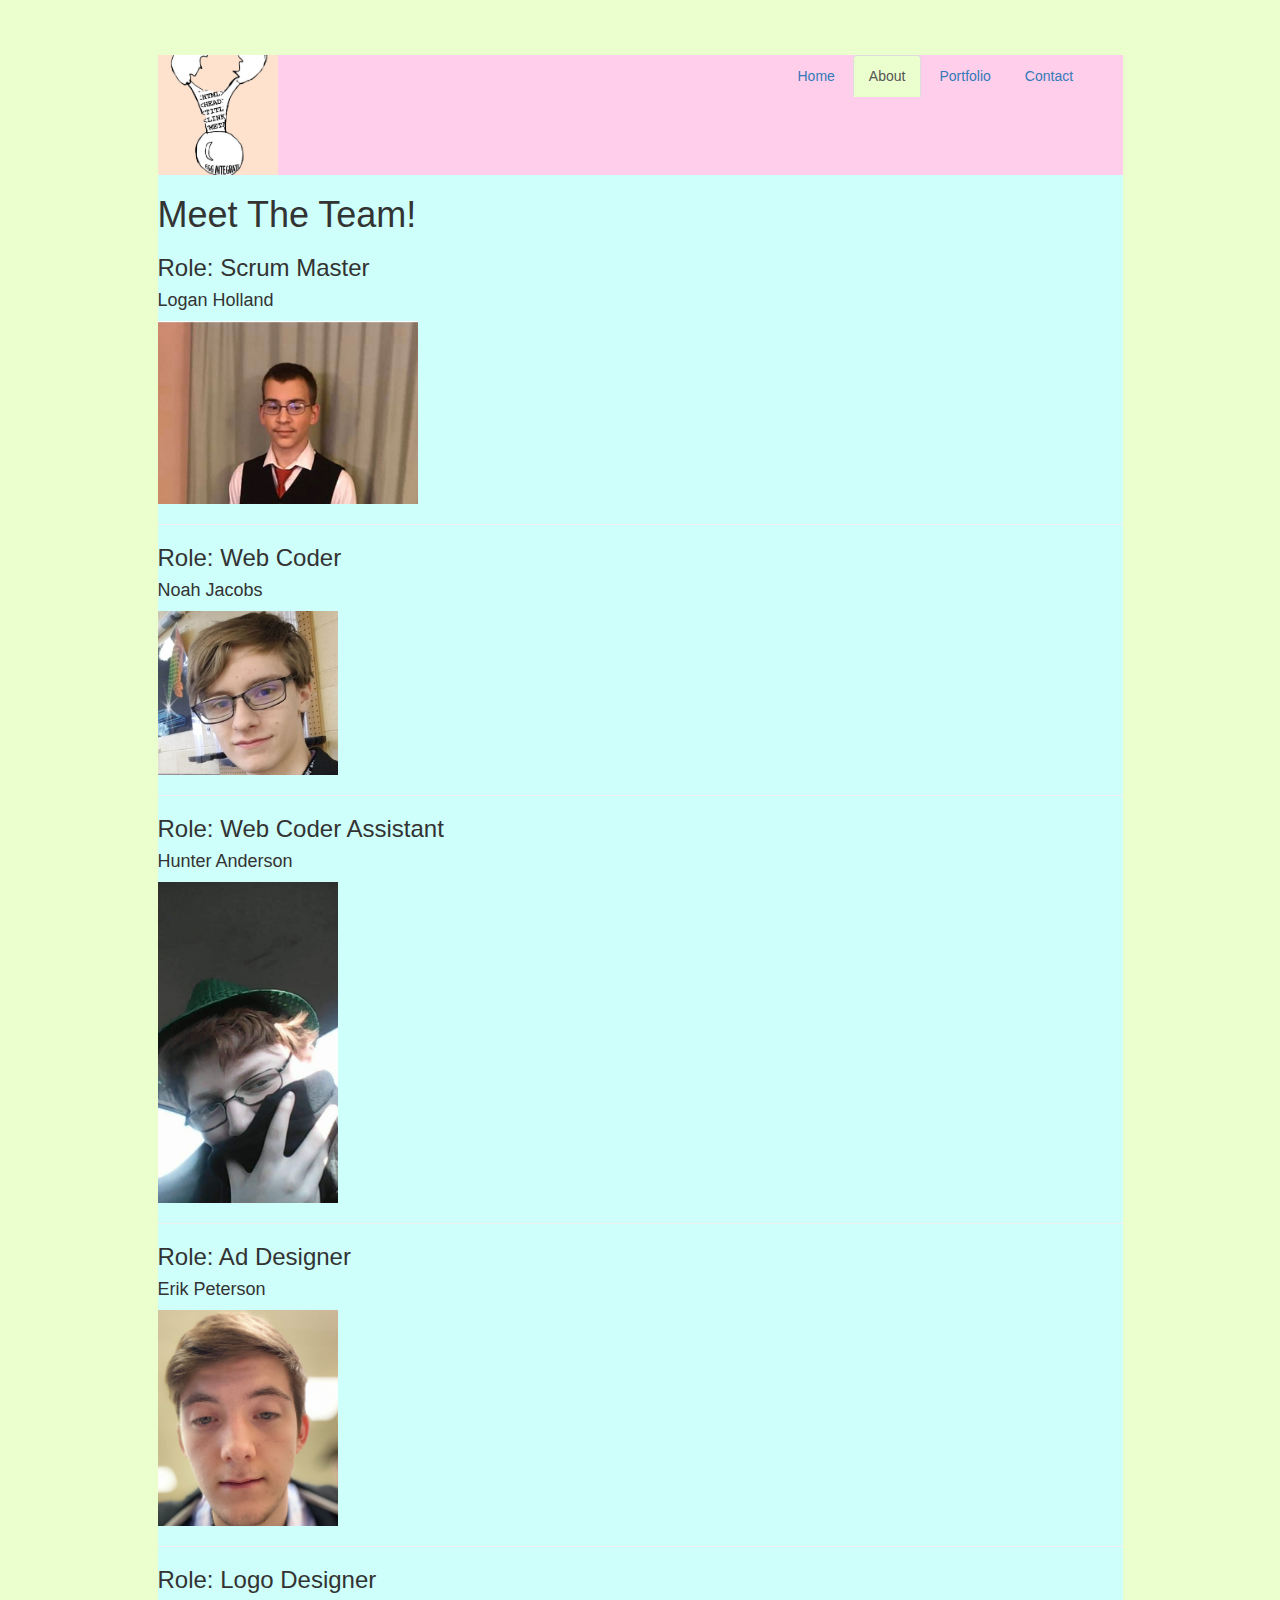
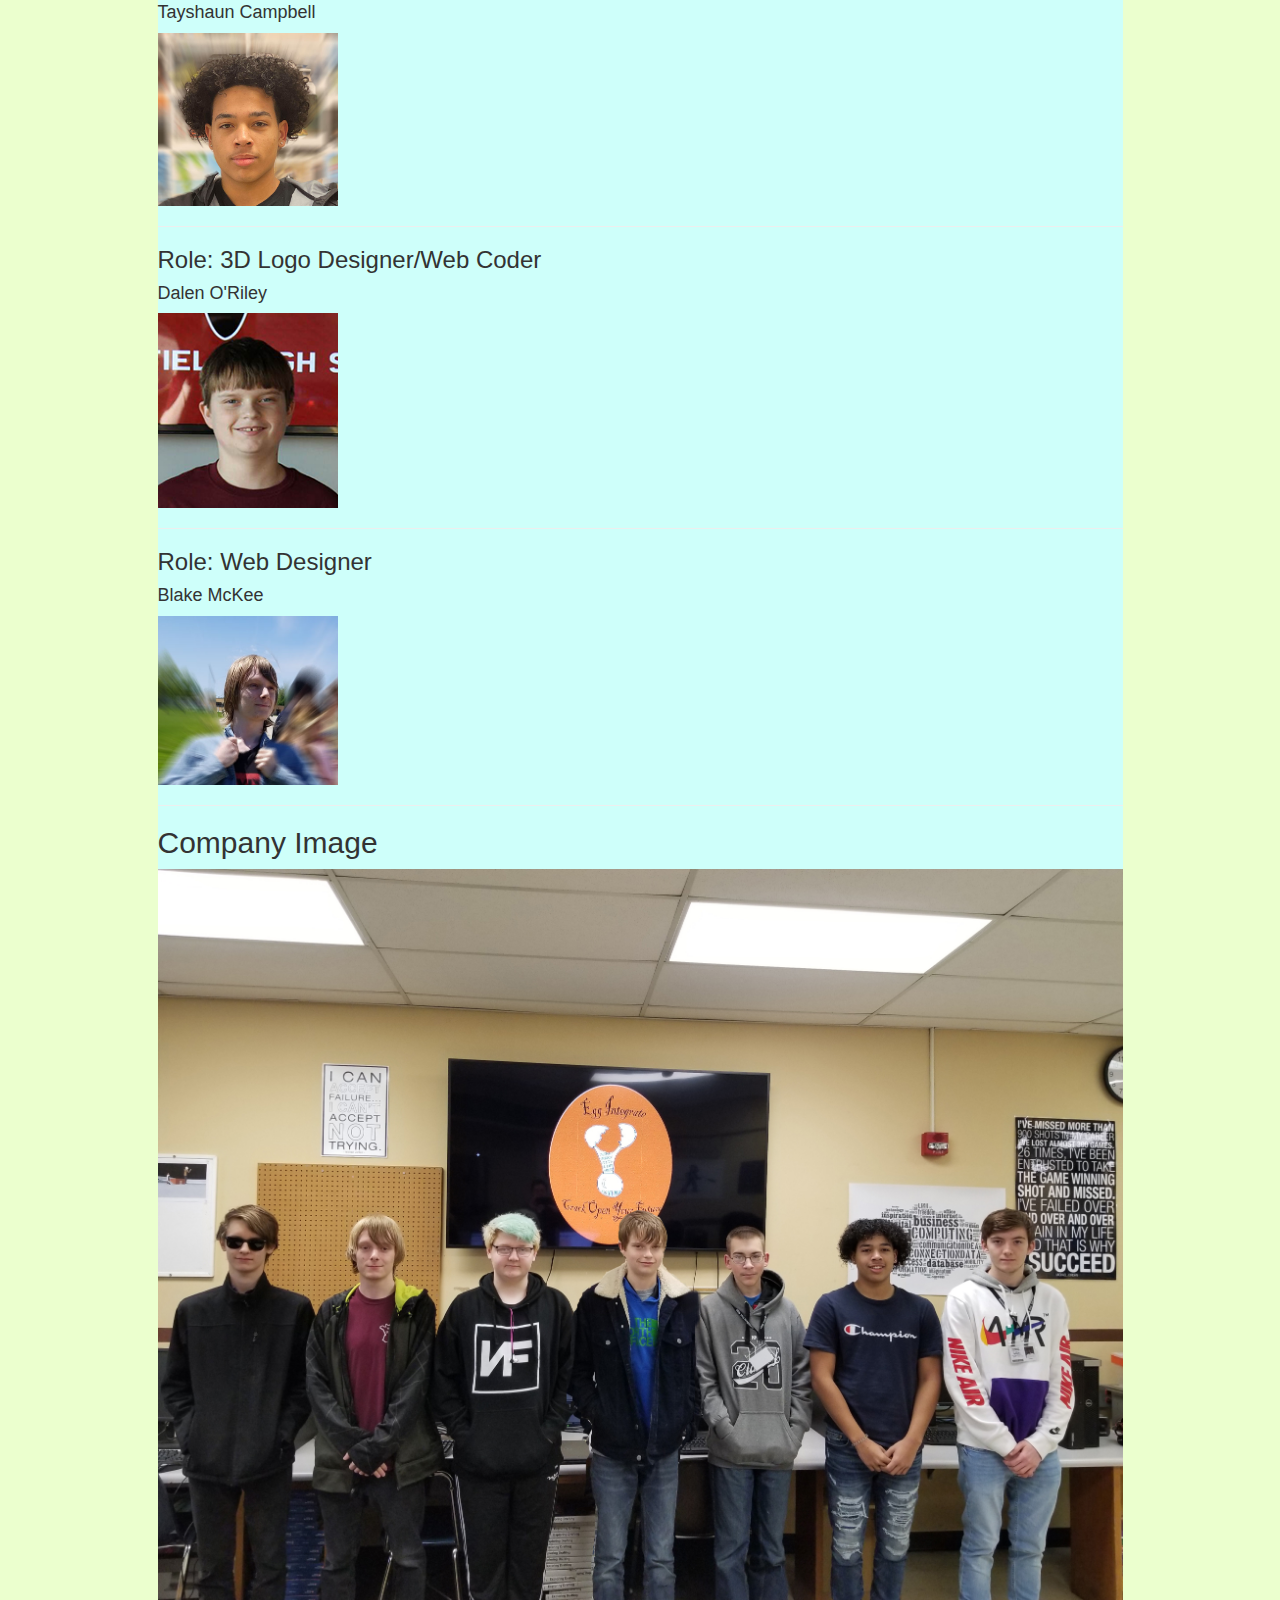
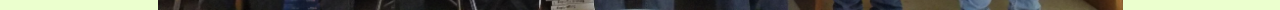
<file: Egg Integrate/about.html>
<!DOCTYPE html>

<html xmlns="http://www.w3.org/1999/xhtml">
<head>
<meta charset="utf-8">

<!--[if lt IE 9]>
  <script src="https://oss.maxcdn.com/libs/html5shiv/3.7.0/html5shiv.js"></script>
<![endif]-->
<title> Egg Integrate- Home</title>
<meta name="description" content="Web design and development team dedicated to oval edibles">
<meta name="keywords" content="egg, web design, web development, integrate, housing, horseracing, moose, dancing, fried, scrambled, houseracing,dogs,mesothelioma">
<link href="index.css" rel="stylesheet" type="text/css">
<!-- Don't know what this script does, but is needed for dropdown-->
<script src="https://ajax.googleapis.com/ajax/libs/jquery/1.12.4/jquery.min.js"></script>

<!-- Bootstrap CSS -->
<link rel="stylesheet" href="https://maxcdn.bootstrapcdn.com/bootstrap/3.3.7/css/bootstrap.min.css" integrity="sha384-BVYiiSIFeK1dGmJRAkycuHAHRg32OmUcww7on3RYdg4Va+PmSTsz/K68vbdEjh4u" crossorigin="anonymous">

<!-- Bootstrap JavaScript -->
<script src="https://maxcdn.bootstrapcdn.com/bootstrap/3.3.7/js/bootstrap.min.js" integrity="sha384-Tc5IQib027qvyjSMfHjOMaLkfuWVxZxUPnCJA7l2mCWNIpG9mGCD8wGNIcPD7Txa" crossorigin="anonymous"></script>
</head>

<body style="background-color:#ebffce;">

<div id="wrapper">
	<header>
    	<figure>
        	<img src="images/egglogo.jpg" style="width:120px; hegiht:120px;">
           
        </figure>
         <nav>
        	<ul class="nav nav-tabs">
        	<li role="presentation" class="inactive"><a href="index.html">Home</a></li>
           <li role="presentation" class="active"><a href="about.html">About</a></li>
           <li role="presentation" class="inactive"><a href="portfolio.html">Portfolio</a></li>
           <li role="presentation" class="inactive"><a href="contact.html">Contact</a></li>
           </ul>
    	</nav>
    </header>
    <section style="height:2700px;">
    	<h1>Meet The Team!</h1>
        <h3>Role: Scrum Master</h3>
        <h4>Logan Holland</h4>
        <img src="images/logan.jpg" style="width: 260px;"/>
        <hr>
        <h3>Role: Web Coder</h3>
        <h4>Noah Jacobs</h4>
        <img src="images/noah.jpg" style="width: 180px;"/>
        <hr><h3>Role: Web Coder Assistant</h3>
        <h4>Hunter Anderson</h4>
        <img src="images/hunter.jpg" style="width: 180px;"/>
        <hr><h3>Role: Ad Designer</h3>
        <h4>Erik Peterson</h4>
        <img src="images/erik.jpg" style="width: 180px;"/>
        <hr>
        <h3>Role: Logo Designer</h3>
        <h4>Tayshaun Campbell</h4>
        <img src="images/tayshaun.jpg" style="width: 180px;"/>
        <hr>
        <h3>Role: 3D Logo Designer/Web Coder</h3>
        <h4>Dalen O'Riley</h4>
        <img src="images/dalen.jpg" style="width: 180px;"/>
        <hr>
        <h3>Role: Web Designer</h3>
        <h4>Blake McKee</h4>
        <img src="images/blake.jpg" style="width: 180px;"/>
        <hr>
        <h2>Company Image</h2>
        <img src="images/group_photo.jpg" style="width: 965px;"/>
    </section>
    <footer>
    </footer>
</div>
</body>

</html>
</file>
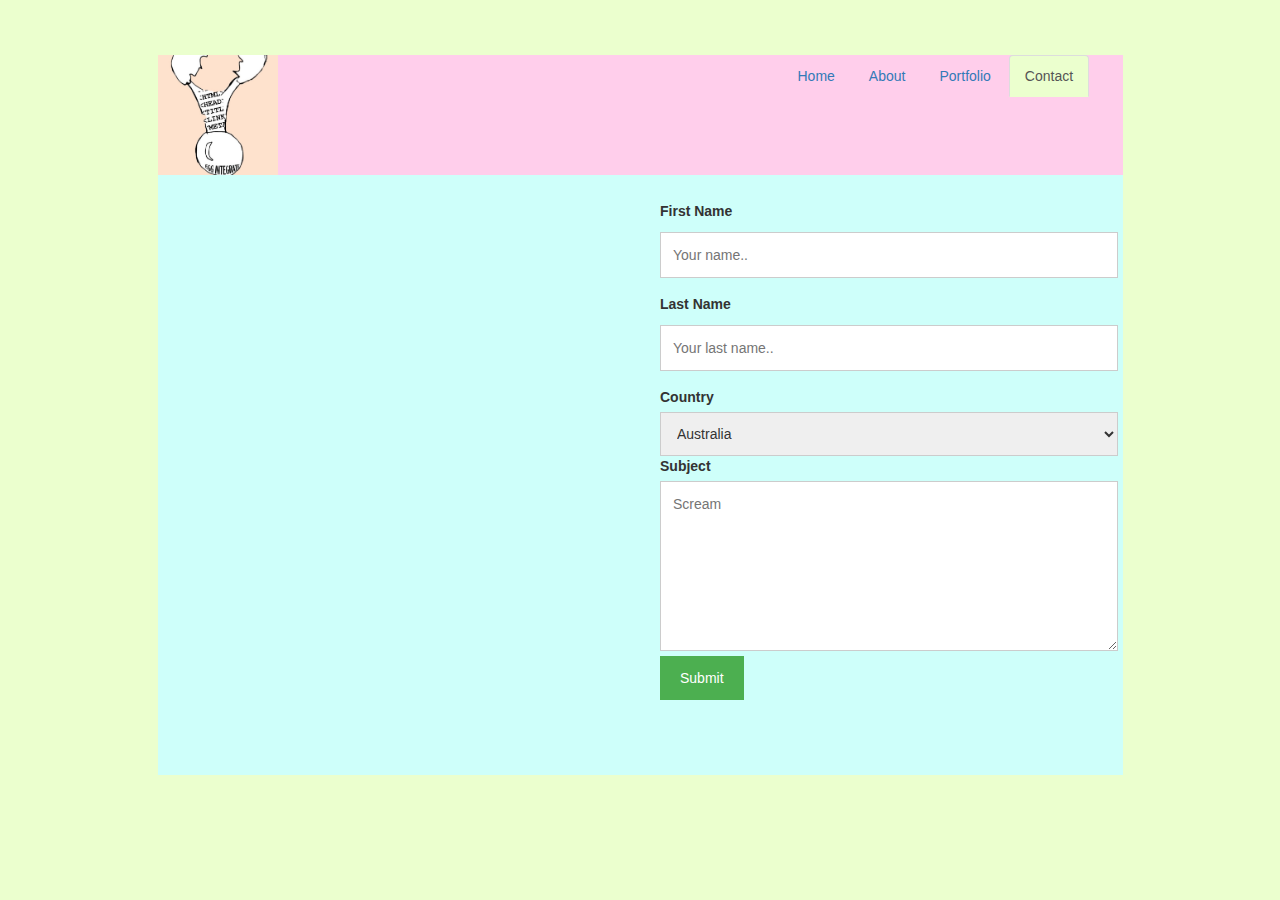
<file: Egg Integrate/contact.html>
<!DOCTYPE html>

<html xmlns="http://www.w3.org/1999/xhtml">
<head>
<meta charset="utf-8">

<!--[if lt IE 9]>
  <script src="https://oss.maxcdn.com/libs/html5shiv/3.7.0/html5shiv.js"></script>
<![endif]-->
<title> Egg Integrate- Home</title>
<meta name="description" content="Web design and development team dedicated to oval edibles">
<meta name="keywords" content="egg, web design, web development, integrate, housing, horseracing, moose, dancing, fried, scrambled, houseracing,dogs,mesothelioma">
<link href="index.css" rel="stylesheet" type="text/css">
<!-- Don't know what this script does, but is needed for dropdown-->
<script src="https://ajax.googleapis.com/ajax/libs/jquery/1.12.4/jquery.min.js"></script>

<!-- Bootstrap CSS -->
<link rel="stylesheet" href="https://maxcdn.bootstrapcdn.com/bootstrap/3.3.7/css/bootstrap.min.css" integrity="sha384-BVYiiSIFeK1dGmJRAkycuHAHRg32OmUcww7on3RYdg4Va+PmSTsz/K68vbdEjh4u" crossorigin="anonymous">

<!-- Bootstrap JavaScript -->
<script src="https://maxcdn.bootstrapcdn.com/bootstrap/3.3.7/js/bootstrap.min.js" integrity="sha384-Tc5IQib027qvyjSMfHjOMaLkfuWVxZxUPnCJA7l2mCWNIpG9mGCD8wGNIcPD7Txa" crossorigin="anonymous"></script>
</head>

<body style="background-color:#ebffce;">

<div id="wrapper">
	<header>
    	<figure>
        	<img src="images/egglogo.jpg" style="width:120px; hegiht:120px;">
           
        </figure>
         <nav>
        	<ul class="nav nav-tabs">
        	<li role="presentation" class="inactive"><a href="index.html">Home</a></li>
           <li role="presentation" class="inactive"><a href="about.html">About</a></li>
           <li role="presentation" class="inactive"><a href="portfolio.html">Portfolio</a></li>
      		<li role="presentation" class="active"><a href="contact.html">Contact</a></li>
           </ul>
    	</nav>
    </header>
    <section>
     <div class="row">
    <div class="column">
     </div>
    <div class="column">
      <form action="/action_page.php">
        <label for="fname">First Name</label>
        <input type="text" id="fname" name="firstname" placeholder="Your name..">
        <label for="lname">Last Name</label>
        <input type="text" id="lname" name="lastname" placeholder="Your last name..">
        <label for="country">Country</label>
        <select id="country" name="country">
          <option value="australia">Australia</option>
          <option value="canada">Canada</option>
          <option value="usa">USA</option>
        </select>
        <label for="subject">Subject</label>
        <textarea id="subject" name="subject" placeholder="Scream" style="height:170px"></textarea>
        <input type="submit" value="Submit">
      </form>
    </div>
  </div>
</div>
    </section>

</div>
</body>

</html>
</file>
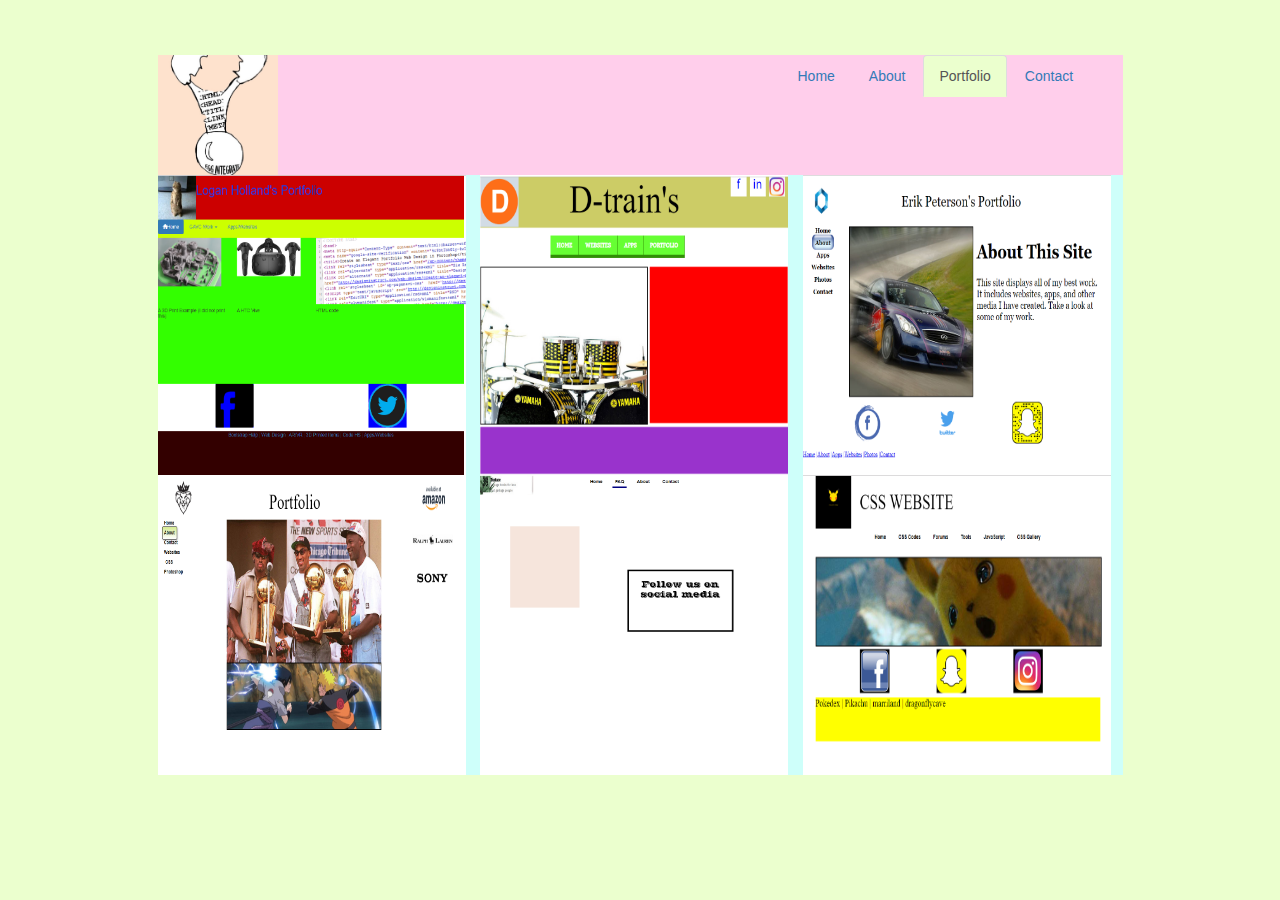
<file: Egg Integrate/portfolio.html>
<!DOCTYPE html>

<html xmlns="http://www.w3.org/1999/xhtml">
<head>
<meta charset="utf-8">

<!--[if lt IE 9]>
  <script src="https://oss.maxcdn.com/libs/html5shiv/3.7.0/html5shiv.js"></script>
<![endif]-->
<title> Egg Integrate- Home</title>
<meta name="description" content="Web design and development team dedicated to oval edibles">
<meta name="keywords" content="egg, web design, web development, integrate, housing, horseracing, moose, dancing, fried, scrambled, houseracing,dogs,mesothelioma">
<link href="index.css" rel="stylesheet" type="text/css">
<!-- Don't know what this script does, but is needed for dropdown-->
<script src="https://ajax.googleapis.com/ajax/libs/jquery/1.12.4/jquery.min.js"></script>

<!-- Bootstrap CSS -->
<link rel="stylesheet" href="https://maxcdn.bootstrapcdn.com/bootstrap/3.3.7/css/bootstrap.min.css" integrity="sha384-BVYiiSIFeK1dGmJRAkycuHAHRg32OmUcww7on3RYdg4Va+PmSTsz/K68vbdEjh4u" crossorigin="anonymous">

<!-- Bootstrap JavaScript -->
<script src="https://maxcdn.bootstrapcdn.com/bootstrap/3.3.7/js/bootstrap.min.js" integrity="sha384-Tc5IQib027qvyjSMfHjOMaLkfuWVxZxUPnCJA7l2mCWNIpG9mGCD8wGNIcPD7Txa" crossorigin="anonymous"></script>
</head>

<body style="background-color:#ebffce;">

<div id="wrapper">
	<header>
    	<figure>
        	<img src="images/egglogo.jpg" style="width:120px; hegiht:120px;">
           
        </figure>
         <nav>
        	<ul class="nav nav-tabs">
        	<li role="presentation" class="inactive"><a href="index.html">Home</a></li>
           <li role="presentation" class="inactive"><a href="about.html">About</a></li>
           <li role="presentation" class="active"><a href="portfolio.html">Portfolio</a></li>
           <li role="presentation" class="inactive"><a href="contact.html">Contact</a></li>
           </ul>
    	</nav>
    </header>
	<section>
    <a href="http://kirkm.net/holland/" target="_blank"><img src="images/logan.png" width="308" height="300" style="margin-right: 11px;"> 
    <a href="http://kirkm.net/oriley/" target="_blank"><img src="images/dalen.png" width="308" height="300" style="margin-right: 11px;">
    <a href="http://kirkm.net/peterson/" target="_blank"><img src="images/erik.png" width="308" height="300" style="margin-right: 11px;">
    <br>
     <a href="http://kirkm.net/campbell/" target="_blank"><img src="images/tayshaun.png" width="308" height="300" style="margin-right: 11px;">
      <a href="http://kirkm.net/jacobs/wix_recreation" target="_blank"><img src="images/noah.png" width="308" height="300" style="margin-right: 11px;">
      <a href="http://kirkm.net/anderson/CSS" target="_blank"><img src="images/hunter.png" width="308" height="300" style="margin-right: 11px;">
    </section>
    <footer>
    </footer>
</div>
</body>

</html>
</file>
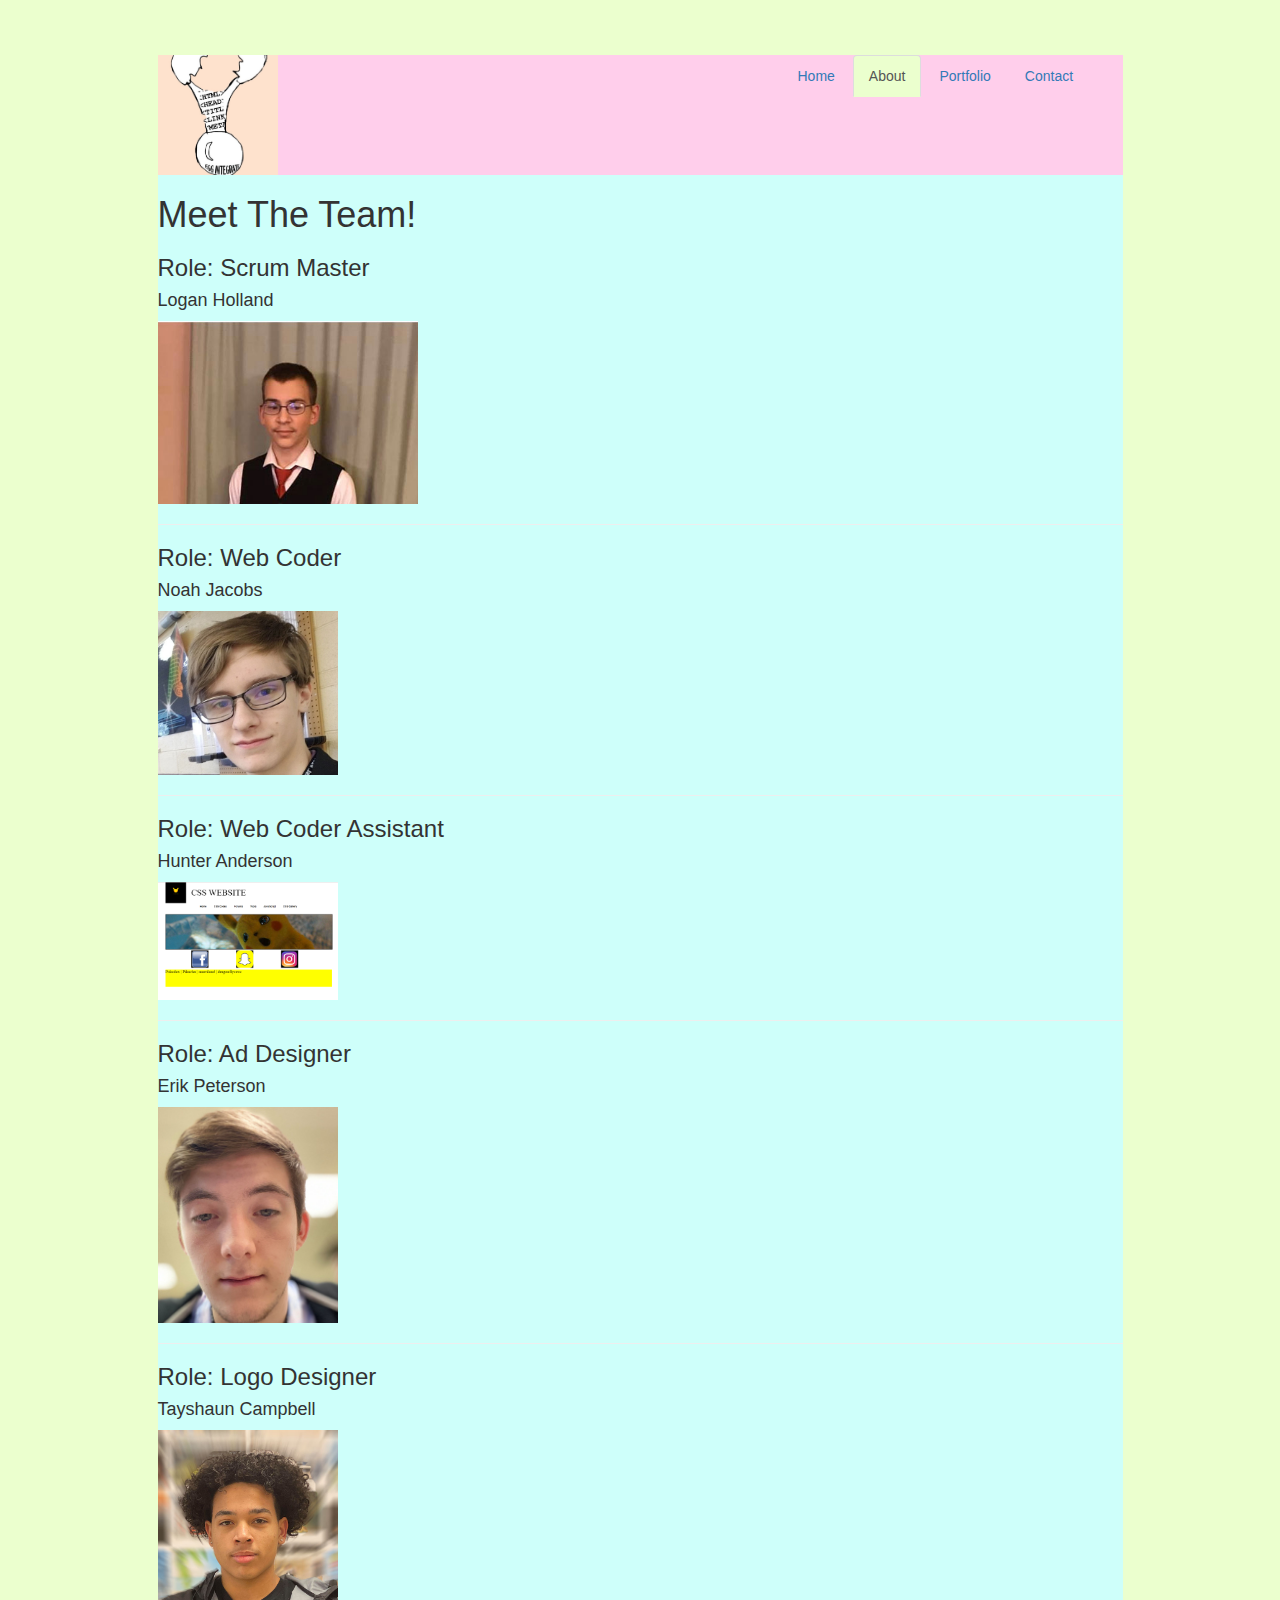
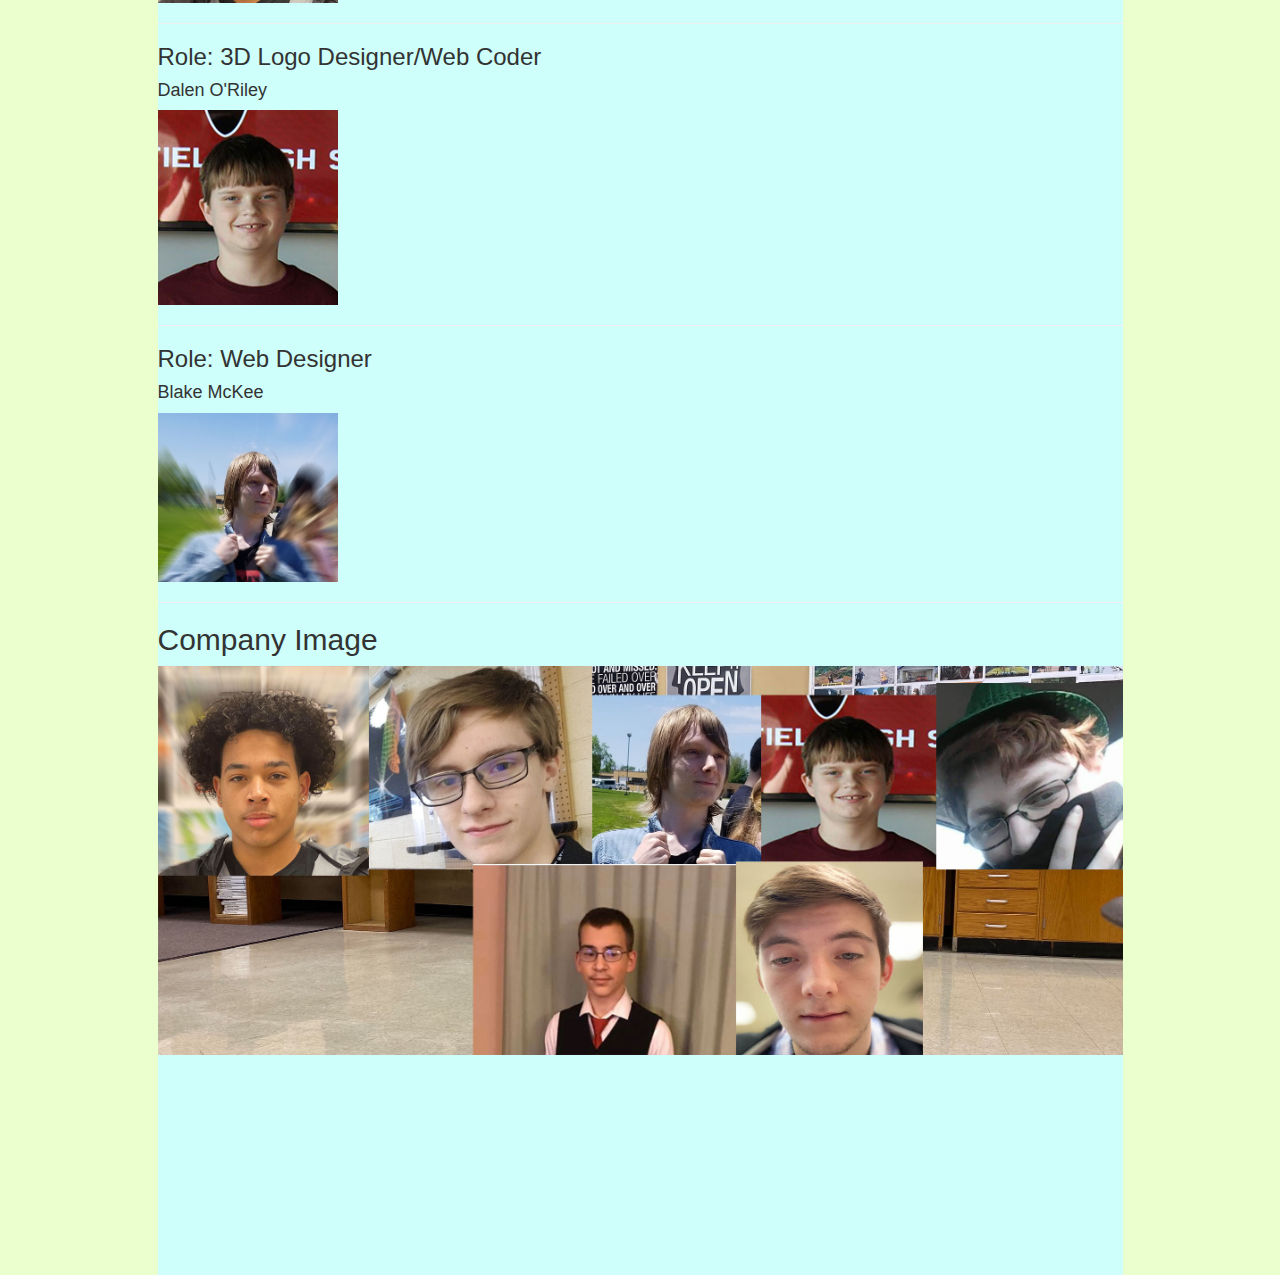
<file: Egg Integrate/Egg Integrate/about.html>
<!DOCTYPE html>

<html xmlns="http://www.w3.org/1999/xhtml">
<head>
<meta charset="utf-8">

<!--[if lt IE 9]>
  <script src="https://oss.maxcdn.com/libs/html5shiv/3.7.0/html5shiv.js"></script>
<![endif]-->
<title> Egg Integrate- Home</title>
<meta name="description" content="Web design and development team dedicated to oval edibles">
<meta name="keywords" content="egg, web design, web development, integrate, housing, horseracing, moose, dancing, fried, scrambled, houseracing,dogs,mesothelioma">
<link href="index.css" rel="stylesheet" type="text/css">
<!-- Don't know what this script does, but is needed for dropdown-->
<script src="https://ajax.googleapis.com/ajax/libs/jquery/1.12.4/jquery.min.js"></script>

<!-- Bootstrap CSS -->
<link rel="stylesheet" href="https://maxcdn.bootstrapcdn.com/bootstrap/3.3.7/css/bootstrap.min.css" integrity="sha384-BVYiiSIFeK1dGmJRAkycuHAHRg32OmUcww7on3RYdg4Va+PmSTsz/K68vbdEjh4u" crossorigin="anonymous">

<!-- Bootstrap JavaScript -->
<script src="https://maxcdn.bootstrapcdn.com/bootstrap/3.3.7/js/bootstrap.min.js" integrity="sha384-Tc5IQib027qvyjSMfHjOMaLkfuWVxZxUPnCJA7l2mCWNIpG9mGCD8wGNIcPD7Txa" crossorigin="anonymous"></script>
</head>

<body style="background-color:#ebffce;">

<div id="wrapper">
	<header>
    	<figure>
        	<img src="images/egglogo.jpg" style="width:120px; hegiht:120px;">
           
        </figure>
         <nav>
        	<ul class="nav nav-tabs">
        	<li role="presentation" class="inactive"><a href="index.html">Home</a></li>
           <li role="presentation" class="active"><a href="about.html">About</a></li>
           <li role="presentation" class="inactive"><a href="portfolio.html">Portfolio</a></li>
           <li role="presentation" class="inactive"><a href="contact.html">Contact</a></li>
           </ul>
    	</nav>
    </header>
    <section style="height:2700px;">
    	<h1>Meet The Team!</h1>
        <h3>Role: Scrum Master</h3>
        <h4>Logan Holland</h4>
        <img src="images/logan.jpg" style="width: 260px;"/>
        <hr>
        <h3>Role: Web Coder</h3>
        <h4>Noah Jacobs</h4>
        <img src="images/noah.jpg" style="width: 180px;"/>
        <hr><h3>Role: Web Coder Assistant</h3>
        <h4>Hunter Anderson</h4>
        <img src="images/hunter.png" style="width: 180px;"/>
        <hr><h3>Role: Ad Designer</h3>
        <h4>Erik Peterson</h4>
        <img src="images/erik.jpg" style="width: 180px;"/>
        <hr>
        <h3>Role: Logo Designer</h3>
        <h4>Tayshaun Campbell</h4>
        <img src="images/tayshaun.jpg" style="width: 180px;"/>
        <hr>
        <h3>Role: 3D Logo Designer/Web Coder</h3>
        <h4>Dalen O'Riley</h4>
        <img src="images/dalen.jpg" style="width: 180px;"/>
        <hr>
        <h3>Role: Web Designer</h3>
        <h4>Blake McKee</h4>
        <img src="images/blake.jpg" style="width: 180px;"/>
        <hr>
        <h2>Company Image</h2>
        <img src="images/companygroupphoto.jpg" style="width: 965px;"/>
    </section>
    <footer>
    </footer>
</div>
</body>

</html>
</file>
<file: Egg Integrate/index.css>
@charset "UTF-8";
/* CSS Document */

body {
	background-repeat: ;
	background-image: ;
	background-color:#ffceeb;
	color:#ffceeb;
	padding-top: 0px;
	margin: 0;
	padding: 0;
}

#wrapper {
	width: 965px;
	margin-right: auto;
	margin-left: auto;
	background-color: #000;
}

header, footer {
	width: 965px;

	margin-right: ;
	margin-left: ;
	height: 120px;
	background-color: #ffceeb;
}

nav {
	background-color: #ffceeb;	
	width:;
	height:;
	margin-top:55px;
	margin-left:624px;

}

section {
	background-color: #cefffa;
	width: 965px;
	height: 600px;
	float: left;
}

figure {
	width:120px;
	height:120px;
	float: left;
}
.active {
	}
.nav-tabs > li.active > a {
  background-color: #ebffce!important;
  border: medium none;

}
{
  box-sizing: border-box;
}

/* Style inputs */
input[type=text], select, textarea {
  width: 100%;
  padding: 12px;
  border: 1px solid #ccc;
  margin-top: 6px;
  margin-bottom: 16px;
  resize: vertical;
}

input[type=submit] {
  background-color: #4CAF50;
  color: white;
  padding: 12px 20px;
  border: none;
  cursor: pointer;
}

input[type=submit]:hover {
  background-color: #45a049;
}

/* Style the container/contact section */
.container {
  border-radius: 5px;
  background-color: #f2f2f2;
  padding: 10px;
}

/* Create two columns that float next to eachother */
.column {
  float: left;
  width: 50%;
  margin-top: 6px;
  padding: 20px;
}

/* Clear floats after the columns */
.row:after {
  content: "";
  display: table;
  clear: both;
}

/* Responsive layout - when the screen is less than 600px wide, make the two columns stack on top of each other instead of next to each other */
@media screen and (max-width: 600px) {
  .column, input[type=submit] {
    width: 100%;
    margin-top: 0;
  }
}
</file>
<file: Egg Integrate/Egg Integrate/index.css>
@charset "UTF-8";
/* CSS Document */

body {
	background-repeat: ;
	background-image: ;
	background-color:#ffceeb;
	color:#ffceeb;
	padding-top: 0px;
	margin: 0;
	padding: 0;
}

#wrapper {
	width: 965px;
	margin-right: auto;
	margin-left: auto;
	background-color: #000;
}

header, footer {
	width: 965px;

	margin-right: ;
	margin-left: ;
	height: 120px;
	background-color: #ffceeb;
}

nav {
	background-color: #ffceeb;	
	width:;
	height:;
	margin-top:55px;
	margin-left:624px;

}

section {
	background-color: #cefffa;
	width: 965px;
	height: 600px;
	float: left;
}

figure {
	width:120px;
	height:120px;
	float: left;
}
.active {
	}
.nav-tabs > li.active > a {
  background-color: #ebffce!important;
  border: medium none;

}
{
  box-sizing: border-box;
}

/* Style inputs */
input[type=text], select, textarea {
  width: 100%;
  padding: 12px;
  border: 1px solid #ccc;
  margin-top: 6px;
  margin-bottom: 16px;
  resize: vertical;
}

input[type=submit] {
  background-color: #4CAF50;
  color: white;
  padding: 12px 20px;
  border: none;
  cursor: pointer;
}

input[type=submit]:hover {
  background-color: #45a049;
}

/* Style the container/contact section */
.container {
  border-radius: 5px;
  background-color: #f2f2f2;
  padding: 10px;
}

/* Create two columns that float next to eachother */
.column {
  float: left;
  width: 50%;
  margin-top: 6px;
  padding: 20px;
}

/* Clear floats after the columns */
.row:after {
  content: "";
  display: table;
  clear: both;
}

/* Responsive layout - when the screen is less than 600px wide, make the two columns stack on top of each other instead of next to each other */
@media screen and (max-width: 600px) {
  .column, input[type=submit] {
    width: 100%;
    margin-top: 0;
  }
}
</file>
